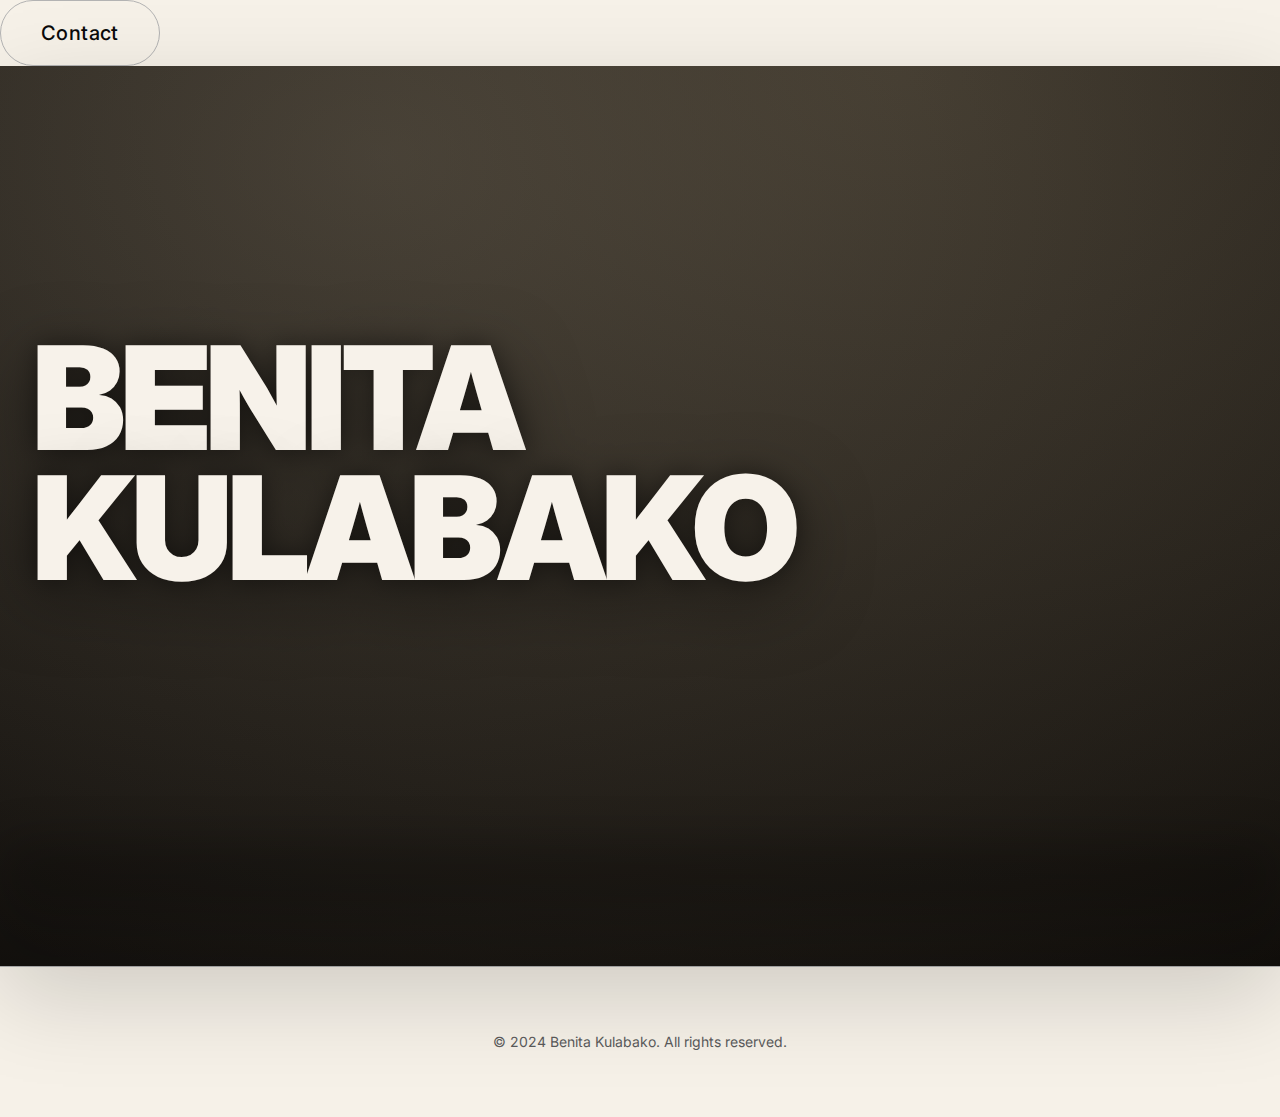
<file: index.html>
<!DOCTYPE html>
<html lang="en">
<head>
    <meta charset="UTF-8">
    <meta name="viewport" content="width=device-width, initial-scale=1.0">
    <title>Benita Kulabako - Creative Portfolio</title>
    <link rel="stylesheet" href="styles.css">
    <link rel="preconnect" href="https://fonts.googleapis.com">
    <link rel="preconnect" href="https://fonts.gstatic.com" crossorigin>
    <link href="https://fonts.googleapis.com/css2?family=Inter:wght@300;400;500;600;700;800;900&display=swap" rel="stylesheet">
</head>
<body>
    <!-- Contact Link -->
    <a href="mailto:contact@example.com" class="contact-link">Contact</a>

    <!-- Hero Section -->
    <section class="hero hero-minimal">
        <div class="container">
            <h1 class="hero-title" data-scroll>BENITA KULABAKO</h1>
            <div class="hero-intro" data-scroll>
                <p class="intro-text">Through content and acting, I transform vision into movement.</p>
                <p class="intro-text">Creativity is my language, turning perspective into powerful visual stories.</p>
            </div>
        </div>
    </section>

    <!-- Portfolio Selection -->
    <section class="portfolio-selection">
        <div class="container">
            <div class="portfolio-grid">
                <a href="acting.html" class="portfolio-card" data-scroll>
                    <div class="portfolio-card-content">
                        <h2 class="portfolio-card-title">Acting Portfolio</h2>
                        <p class="portfolio-card-description">Commercial work & performances</p>
                        <span class="portfolio-card-arrow">→</span>
                    </div>
                </a>
                <a href="content-creation.html" class="portfolio-card" data-scroll>
                    <div class="portfolio-card-content">
                        <h2 class="portfolio-card-title">Content Creation</h2>
                        <p class="portfolio-card-description">Fashion, Beauty & Lifestyle</p>
                        <span class="portfolio-card-arrow">→</span>
                    </div>
                </a>
            </div>
        </div>
    </section>

    <!-- Footer -->
    <footer class="footer">
        <div class="container">
            <p>&copy; 2024 Benita Kulabako. All rights reserved.</p>
        </div>
    </footer>

    <script src="script.js"></script>
</body>
</html>
</file>
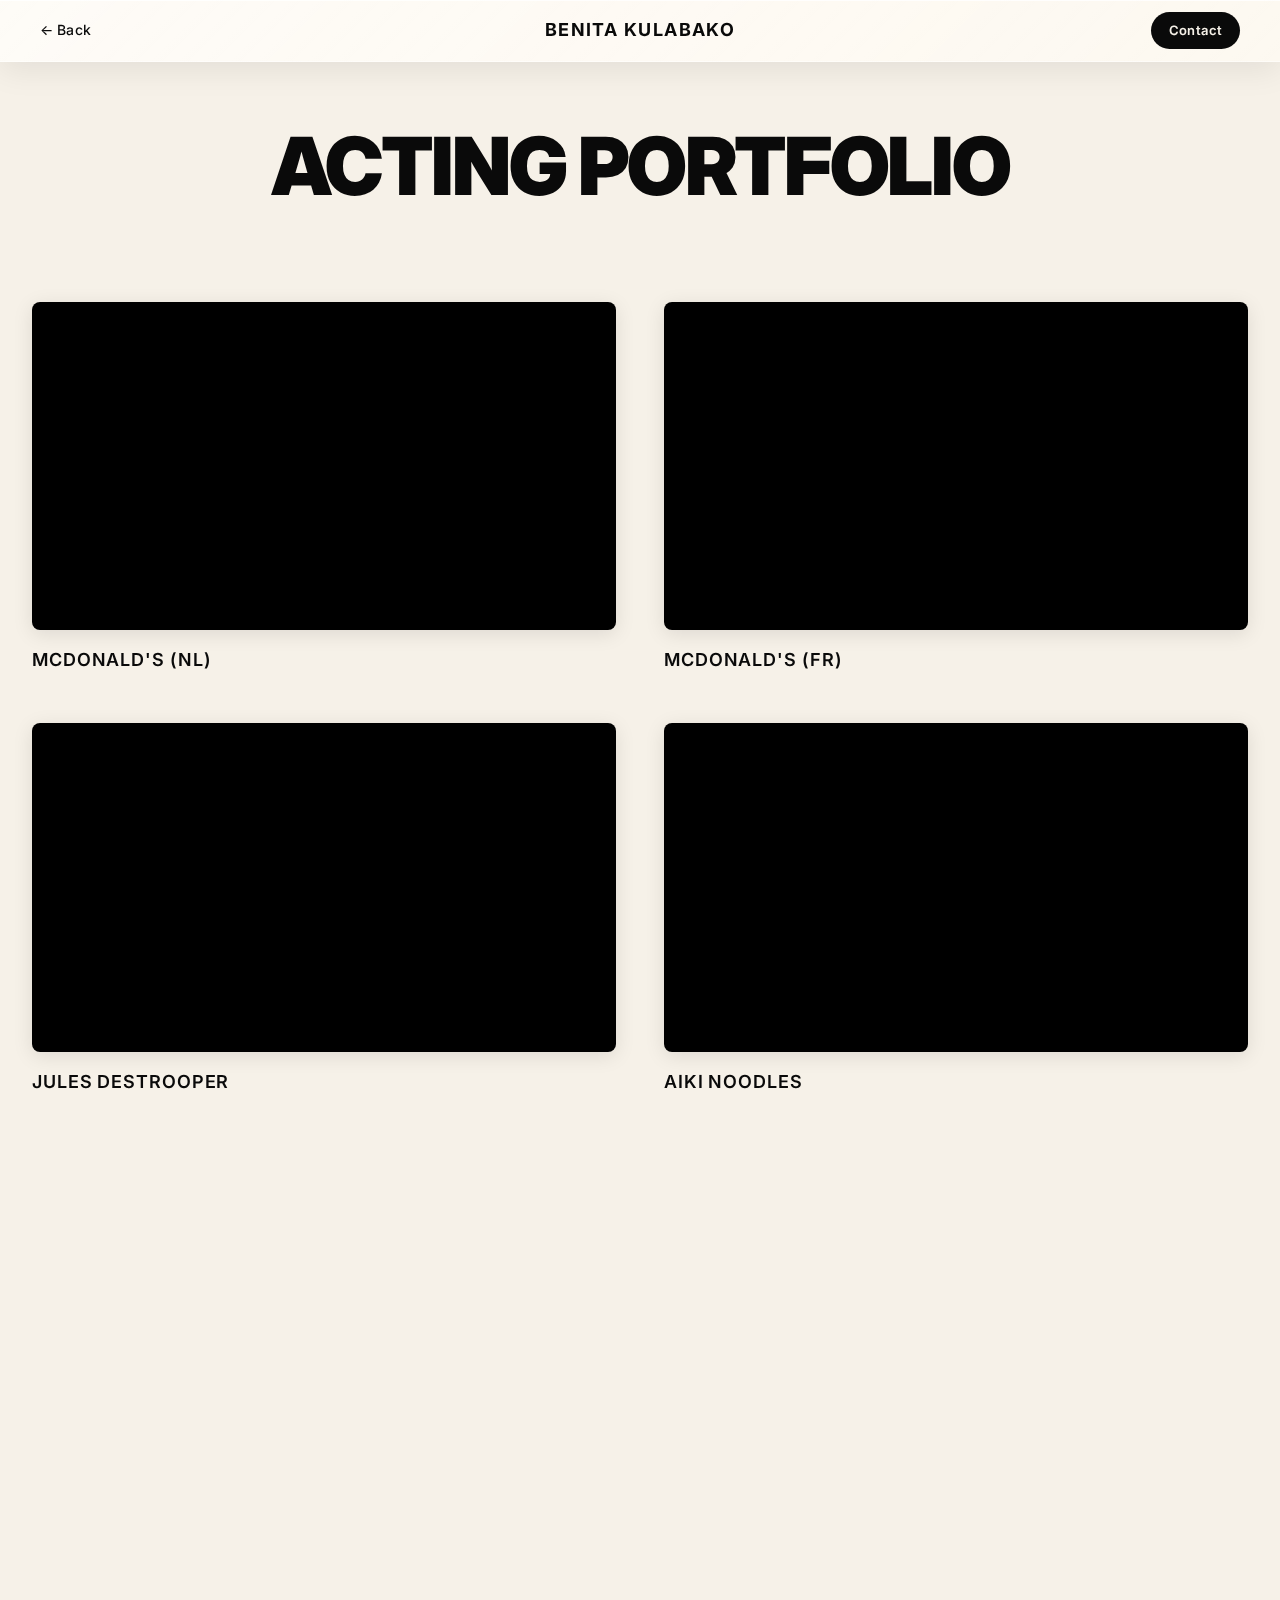
<file: acting.html>
<!DOCTYPE html>
<html lang="en">
<head>
    <meta charset="UTF-8">
    <meta name="viewport" content="width=device-width, initial-scale=1.0">
    <title>Acting Portfolio - Benita Kulabako</title>
    <link rel="stylesheet" href="styles.css">
    <link rel="preconnect" href="https://fonts.googleapis.com">
    <link rel="preconnect" href="https://fonts.gstatic.com" crossorigin>
    <link href="https://fonts.googleapis.com/css2?family=Inter:wght@300;400;500;600;700;800;900&display=swap" rel="stylesheet">
</head>
<body class="acting-page">
    <!-- Glass Header -->
    <header class="glass-header page-glass-header">
        <div class="glass-row">
            <a href="index.html" class="glass-back">← Back</a>
            <span class="glass-title">Benita Kulabako</span>
            <a href="mailto:contact@example.com" class="contact-link glass-action">Contact</a>
        </div>
    </header>

    <!-- Section Title -->
    <div class="section-header">
        <h1 class="section-header-title">Acting Portfolio</h1>
    </div>

    <!-- Acting Work Grid -->
    <section class="acting-work">
        <div class="container">
            <div class="work-grid">
                <!-- McDonald's NL -->
                <div class="work-item" data-scroll>
                    <div class="video-wrapper">
                        <iframe
                            src="https://www.youtube.com/embed/sn30Jq425IE"
                            title="McDonald's (NL)"
                            frameborder="0"
                            allow="accelerometer; autoplay; clipboard-write; encrypted-media; gyroscope; picture-in-picture"
                            allowfullscreen>
                        </iframe>
                    </div>
                    <h3 class="work-title">McDonald's (NL)</h3>
                </div>

                <!-- McDonald's FR -->
                <div class="work-item" data-scroll>
                    <div class="video-wrapper">
                        <iframe
                            src="https://www.youtube.com/embed/-xBhKpGfYdA"
                            title="McDonald's (FR)"
                            frameborder="0"
                            allow="accelerometer; autoplay; clipboard-write; encrypted-media; gyroscope; picture-in-picture"
                            allowfullscreen>
                        </iframe>
                    </div>
                    <h3 class="work-title">McDonald's (FR)</h3>
                </div>

                <!-- Jules DeStrooper -->
                <div class="work-item" data-scroll>
                    <div class="video-wrapper">
                        <iframe
                            src="https://www.youtube.com/embed/j8ijppL5xgk"
                            title="Jules DeStrooper"
                            frameborder="0"
                            allow="accelerometer; autoplay; clipboard-write; encrypted-media; gyroscope; picture-in-picture"
                            allowfullscreen>
                        </iframe>
                    </div>
                    <h3 class="work-title">Jules DeStrooper</h3>
                </div>

                <!-- Aiki Noodles -->
                <div class="work-item" data-scroll>
                    <div class="video-wrapper">
                        <iframe
                            src="https://www.youtube.com/embed/spoccV80sdI"
                            title="Aiki Noodles"
                            frameborder="0"
                            allow="accelerometer; autoplay; clipboard-write; encrypted-media; gyroscope; picture-in-picture"
                            allowfullscreen>
                        </iframe>
                    </div>
                    <h3 class="work-title">Aiki Noodles</h3>
                </div>

                <!-- CM Gezondheidsfonds -->
                <div class="work-item" data-scroll>
                    <div class="video-wrapper">
                        <iframe
                            src="https://www.youtube.com/embed/dPuI-vEoecw"
                            title="CM Gezondheidsfonds"
                            frameborder="0"
                            allow="accelerometer; autoplay; clipboard-write; encrypted-media; gyroscope; picture-in-picture"
                            allowfullscreen>
                        </iframe>
                    </div>
                    <h3 class="work-title">CM Gezondheidsfonds</h3>
                </div>

                <!-- Groenvanbijons -->
                <div class="work-item" data-scroll>
                    <div class="video-wrapper">
                        <iframe
                            src="https://www.youtube.com/embed/dPuI-vEoecw"
                            title="Groenvanbijons"
                            frameborder="0"
                            allow="accelerometer; autoplay; clipboard-write; encrypted-media; gyroscope; picture-in-picture"
                            allowfullscreen>
                        </iframe>
                    </div>
                    <h3 class="work-title">Groenvanbijons</h3>
                </div>

                <!-- Willy Radio -->
                <div class="work-item" data-scroll>
                    <div class="video-wrapper">
                        <iframe
                            src="https://www.youtube.com/embed/1NmNoSX9A0s"
                            title="Willy Radio"
                            frameborder="0"
                            allow="accelerometer; autoplay; clipboard-write; encrypted-media; gyroscope; picture-in-picture"
                            allowfullscreen>
                        </iframe>
                    </div>
                    <h3 class="work-title">Willy Radio</h3>
                </div>

                <!-- UNIBET NL -->
                <div class="work-item" data-scroll>
                    <div class="video-wrapper">
                        <iframe
                            src="https://www.youtube.com/embed/3BxT691rCPA"
                            title="UNIBET (NL)"
                            frameborder="0"
                            allow="accelerometer; autoplay; clipboard-write; encrypted-media; gyroscope; picture-in-picture"
                            allowfullscreen>
                        </iframe>
                    </div>
                    <h3 class="work-title">UNIBET (NL)</h3>
                </div>

                <!-- UNIBET FR -->
                <div class="work-item" data-scroll>
                    <div class="video-wrapper">
                        <iframe
                            src="https://www.youtube.com/embed/IqHqM8aUYUw"
                            title="UNIBET (FR)"
                            frameborder="0"
                            allow="accelerometer; autoplay; clipboard-write; encrypted-media; gyroscope; picture-in-picture"
                            allowfullscreen>
                        </iframe>
                    </div>
                    <h3 class="work-title">UNIBET (FR)</h3>
                </div>

                <!-- Brussel Mobiliteit NL -->
                <div class="work-item" data-scroll>
                    <div class="video-wrapper">
                        <iframe
                            src="https://www.youtube.com/embed/ACkfWATui6M"
                            title="Brussel Mobiliteit (NL)"
                            frameborder="0"
                            allow="accelerometer; autoplay; clipboard-write; encrypted-media; gyroscope; picture-in-picture"
                            allowfullscreen>
                        </iframe>
                    </div>
                    <h3 class="work-title">Brussel Mobiliteit (NL)</h3>
                </div>

                <!-- Bruxelles Mobilité FR -->
                <div class="work-item" data-scroll>
                    <div class="video-wrapper">
                        <iframe
                            src="https://www.youtube.com/embed/DCXrMS-V2HY"
                            title="Bruxelles Mobilité (FR)"
                            frameborder="0"
                            allow="accelerometer; autoplay; clipboard-write; encrypted-media; gyroscope; picture-in-picture"
                            allowfullscreen>
                        </iframe>
                    </div>
                    <h3 class="work-title">Bruxelles Mobilité (FR)</h3>
                </div>

                <!-- Brussels Airlines -->
                <div class="work-item" data-scroll>
                    <div class="video-wrapper">
                        <iframe
                            src="https://www.youtube.com/embed/wcDDxty3zdA"
                            title="Brussels Airlines"
                            frameborder="0"
                            allow="accelerometer; autoplay; clipboard-write; encrypted-media; gyroscope; picture-in-picture"
                            allowfullscreen>
                        </iframe>
                    </div>
                    <h3 class="work-title">Brussels Airlines</h3>
                </div>

                <!-- Jupiler -->
                <div class="work-item" data-scroll>
                    <div class="video-wrapper">
                        <iframe
                            src="https://www.youtube.com/embed/YtB8TL0lZvQ"
                            title="Jupiler"
                            frameborder="0"
                            allow="accelerometer; autoplay; clipboard-write; encrypted-media; gyroscope; picture-in-picture"
                            allowfullscreen>
                        </iframe>
                    </div>
                    <h3 class="work-title">Jupiler</h3>
                </div>
            </div>
        </div>
    </section>

    <script src="script.js"></script>
</body>
</html>
</file>
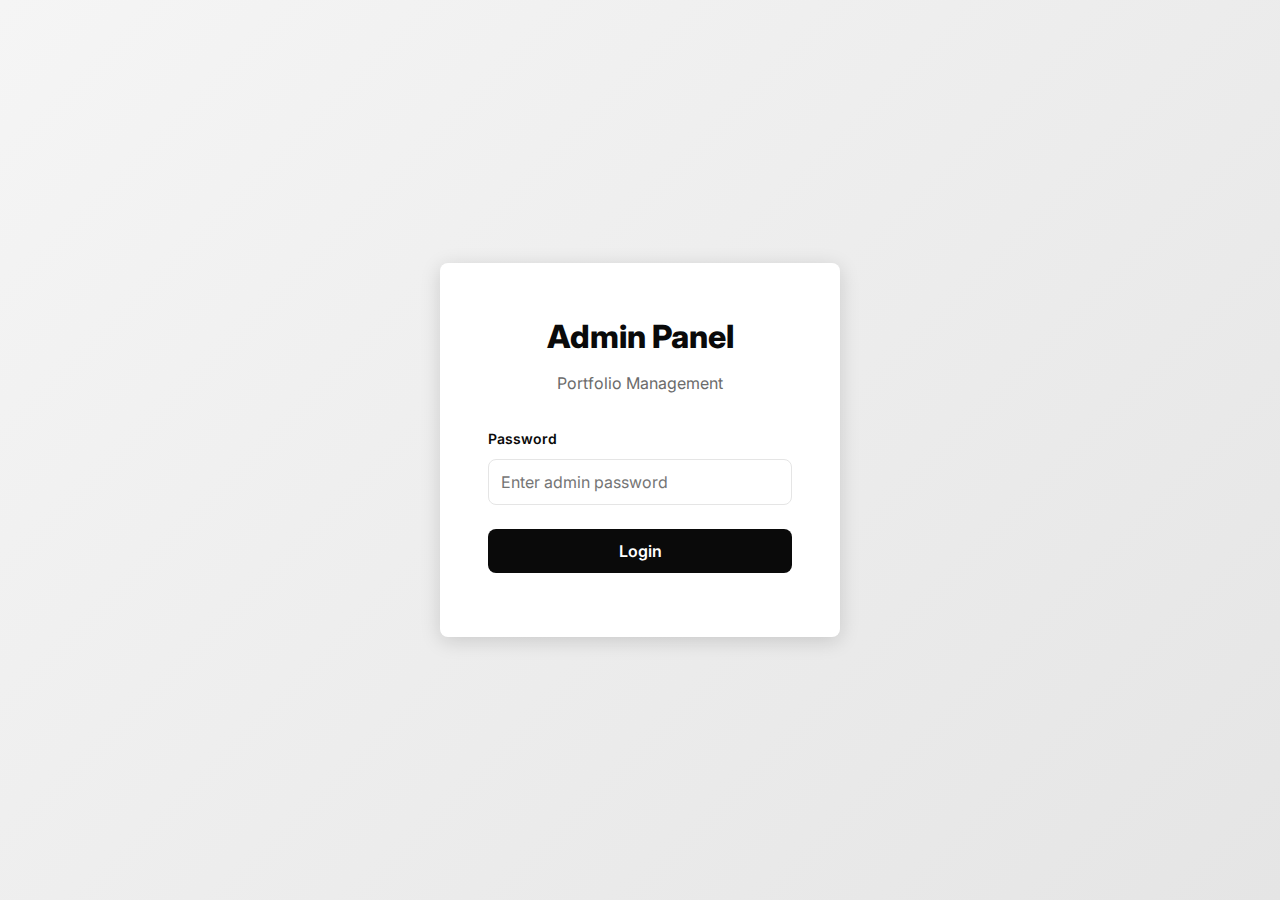
<file: admin.html>
<!DOCTYPE html>
<html lang="en">
<head>
    <meta charset="UTF-8">
    <meta name="viewport" content="width=device-width, initial-scale=1.0">
    <title>Admin Panel - Benita Kulabako</title>
    <link rel="stylesheet" href="admin-styles.css">
    <link rel="preconnect" href="https://fonts.googleapis.com">
    <link rel="preconnect" href="https://fonts.gstatic.com" crossorigin>
    <link href="https://fonts.googleapis.com/css2?family=Inter:wght@300;400;500;600;700;800;900&display=swap" rel="stylesheet">
</head>
<body>
    <!-- Login Screen -->
    <div id="loginScreen" class="login-screen">
        <div class="login-container">
            <h1>Admin Panel</h1>
            <p class="subtitle">Portfolio Management</p>
            <form id="loginForm" class="login-form">
                <div class="form-group">
                    <label for="password">Password</label>
                    <input type="password" id="password" placeholder="Enter admin password" required>
                </div>
                <button type="submit" class="btn-primary">Login</button>
                <p class="error-message" id="loginError"></p>
            </form>
        </div>
    </div>

    <!-- Admin Dashboard -->
    <div id="adminDashboard" class="admin-dashboard hidden">
        <!-- Header -->
        <header class="admin-header">
            <div class="header-content">
                <h1>Portfolio Manager</h1>
                <div class="header-actions">
                    <a href="index.html" target="_blank" class="btn-secondary">View Site</a>
                    <button id="logoutBtn" class="btn-secondary">Logout</button>
                </div>
            </div>
        </header>

        <!-- Navigation Tabs -->
        <nav class="admin-nav">
            <button class="nav-tab active" data-tab="upload">Upload Media</button>
            <button class="nav-tab" data-tab="manage">Manage Content</button>
            <button class="nav-tab" data-tab="settings">Settings</button>
        </nav>

        <!-- Upload Tab -->
        <div id="uploadTab" class="tab-content active">
            <div class="container">
                <h2>Upload New Media</h2>

                <div class="upload-section">
                    <div class="upload-area" id="dropZone">
                        <div class="upload-icon">📁</div>
                        <h3>Drag & Drop Images</h3>
                        <p>or click to browse</p>
                        <input type="file" id="fileInput" multiple accept="image/*" hidden>
                    </div>

                    <div class="upload-options">
                        <div class="form-group">
                            <label for="categorySelect">Assign to Category</label>
                            <select id="categorySelect">
                                <option value="">Select Category</option>
                                <option value="fashion">Fashion</option>
                                <option value="beauty">Beauty</option>
                                <option value="skincare">Skincare</option>
                                <option value="wellness">Wellness & Sport</option>
                                <option value="home">Home Interior</option>
                                <option value="gallery">Photo Gallery</option>
                                <option value="acting">Acting Teaser</option>
                            </select>
                        </div>

                        <div class="form-group">
                            <label for="brandName">Brand Name</label>
                            <input type="text" id="brandName" placeholder="e.g., Nike, Chanel">
                        </div>

                        <button id="uploadBtn" class="btn-primary" disabled>Upload to Cloudflare</button>
                    </div>
                </div>

                <!-- Preview Area -->
                <div id="previewArea" class="preview-area hidden">
                    <h3>Selected Files</h3>
                    <div id="previewGrid" class="preview-grid"></div>
                </div>

                <!-- Upload Progress -->
                <div id="uploadProgress" class="upload-progress hidden">
                    <div class="progress-bar">
                        <div class="progress-fill" id="progressFill"></div>
                    </div>
                    <p id="progressText">Uploading...</p>
                </div>
            </div>
        </div>

        <!-- Manage Tab -->
        <div id="manageTab" class="tab-content">
            <div class="container">
                <h2>Manage Content</h2>

                <div class="filter-bar">
                    <select id="filterCategory" class="filter-select">
                        <option value="fashion">Fashion (3 max)</option>
                        <option value="beauty">Beauty (3 max)</option>
                        <option value="skincare">Skincare (3 max)</option>
                        <option value="wellness">Wellness & Sport (3 max)</option>
                        <option value="home">Home Interior (3 max)</option>
                        <option value="gallery">Photo Gallery</option>
                        <option value="acting">Acting Teaser (1 max)</option>
                    </select>
                    <button id="publishBtn" class="btn-primary">Publish to Site</button>
                </div>

                <div class="category-info">
                    <p id="categoryCount"></p>
                    <p class="help-text">Drag and drop to reorder images. First 3 images will appear on the site.</p>
                </div>

                <div id="mediaGrid" class="media-grid sortable">
                    <!-- Media items will be loaded here -->
                    <div class="empty-state">
                        <p>Select a category to manage its content.</p>
                    </div>
                </div>
            </div>
        </div>

        <!-- Settings Tab -->
        <div id="settingsTab" class="tab-content">
            <div class="container">
                <h2>Cloudflare Settings</h2>

                <div class="settings-section">
                    <h3>Cloudflare R2 Configuration</h3>
                    <p class="help-text">Configure your Cloudflare R2 storage for media uploads</p>

                    <div class="form-group">
                        <label for="accountId">Account ID</label>
                        <input type="text" id="accountId" placeholder="Your Cloudflare Account ID">
                        <small>Find in Cloudflare Dashboard → R2</small>
                    </div>

                    <div class="form-group">
                        <label for="bucketName">R2 Bucket Name</label>
                        <input type="text" id="bucketName" placeholder="portfolio-media">
                        <small>Create a bucket in R2 Dashboard</small>
                    </div>

                    <div class="form-group">
                        <label for="apiToken">API Token</label>
                        <input type="password" id="apiToken" placeholder="Your R2 API Token">
                        <small>Create in Cloudflare Dashboard → API Tokens</small>
                    </div>

                    <div class="form-group">
                        <label for="publicUrl">Public URL (Optional)</label>
                        <input type="text" id="publicUrl" placeholder="https://pub-xxx.r2.dev">
                        <small>Your R2 public bucket URL</small>
                    </div>

                    <button id="saveSettingsBtn" class="btn-primary">Save Settings</button>
                    <button id="testConnectionBtn" class="btn-secondary">Test Connection</button>

                    <div id="settingsMessage" class="settings-message"></div>
                </div>

                <div class="settings-section">
                    <h3>Change Admin Password</h3>
                    <div class="form-group">
                        <label for="newPassword">New Password</label>
                        <input type="password" id="newPassword" placeholder="Enter new password">
                    </div>
                    <button id="changePasswordBtn" class="btn-secondary">Update Password</button>
                </div>

                <div class="settings-section">
                    <h3>Quick Setup Guide</h3>
                    <div class="setup-guide">
                        <h4>1. Create Cloudflare R2 Bucket</h4>
                        <ol>
                            <li>Go to <a href="https://dash.cloudflare.com" target="_blank">Cloudflare Dashboard</a></li>
                            <li>Navigate to R2 Object Storage</li>
                            <li>Click "Create Bucket"</li>
                            <li>Name it (e.g., "portfolio-media")</li>
                        </ol>

                        <h4>2. Generate API Token</h4>
                        <ol>
                            <li>Go to My Profile → API Tokens</li>
                            <li>Create Token → Use "Edit Cloudflare Workers" template</li>
                            <li>Add R2 permissions: Read and Write</li>
                            <li>Copy the token</li>
                        </ol>

                        <h4>3. Enable Public Access (Optional)</h4>
                        <ol>
                            <li>In your R2 bucket settings</li>
                            <li>Enable "Public Access"</li>
                            <li>Copy the public URL</li>
                        </ol>
                    </div>
                </div>
            </div>
        </div>
    </div>

    <script src="admin-script.js"></script>
</body>
</html>
</file>
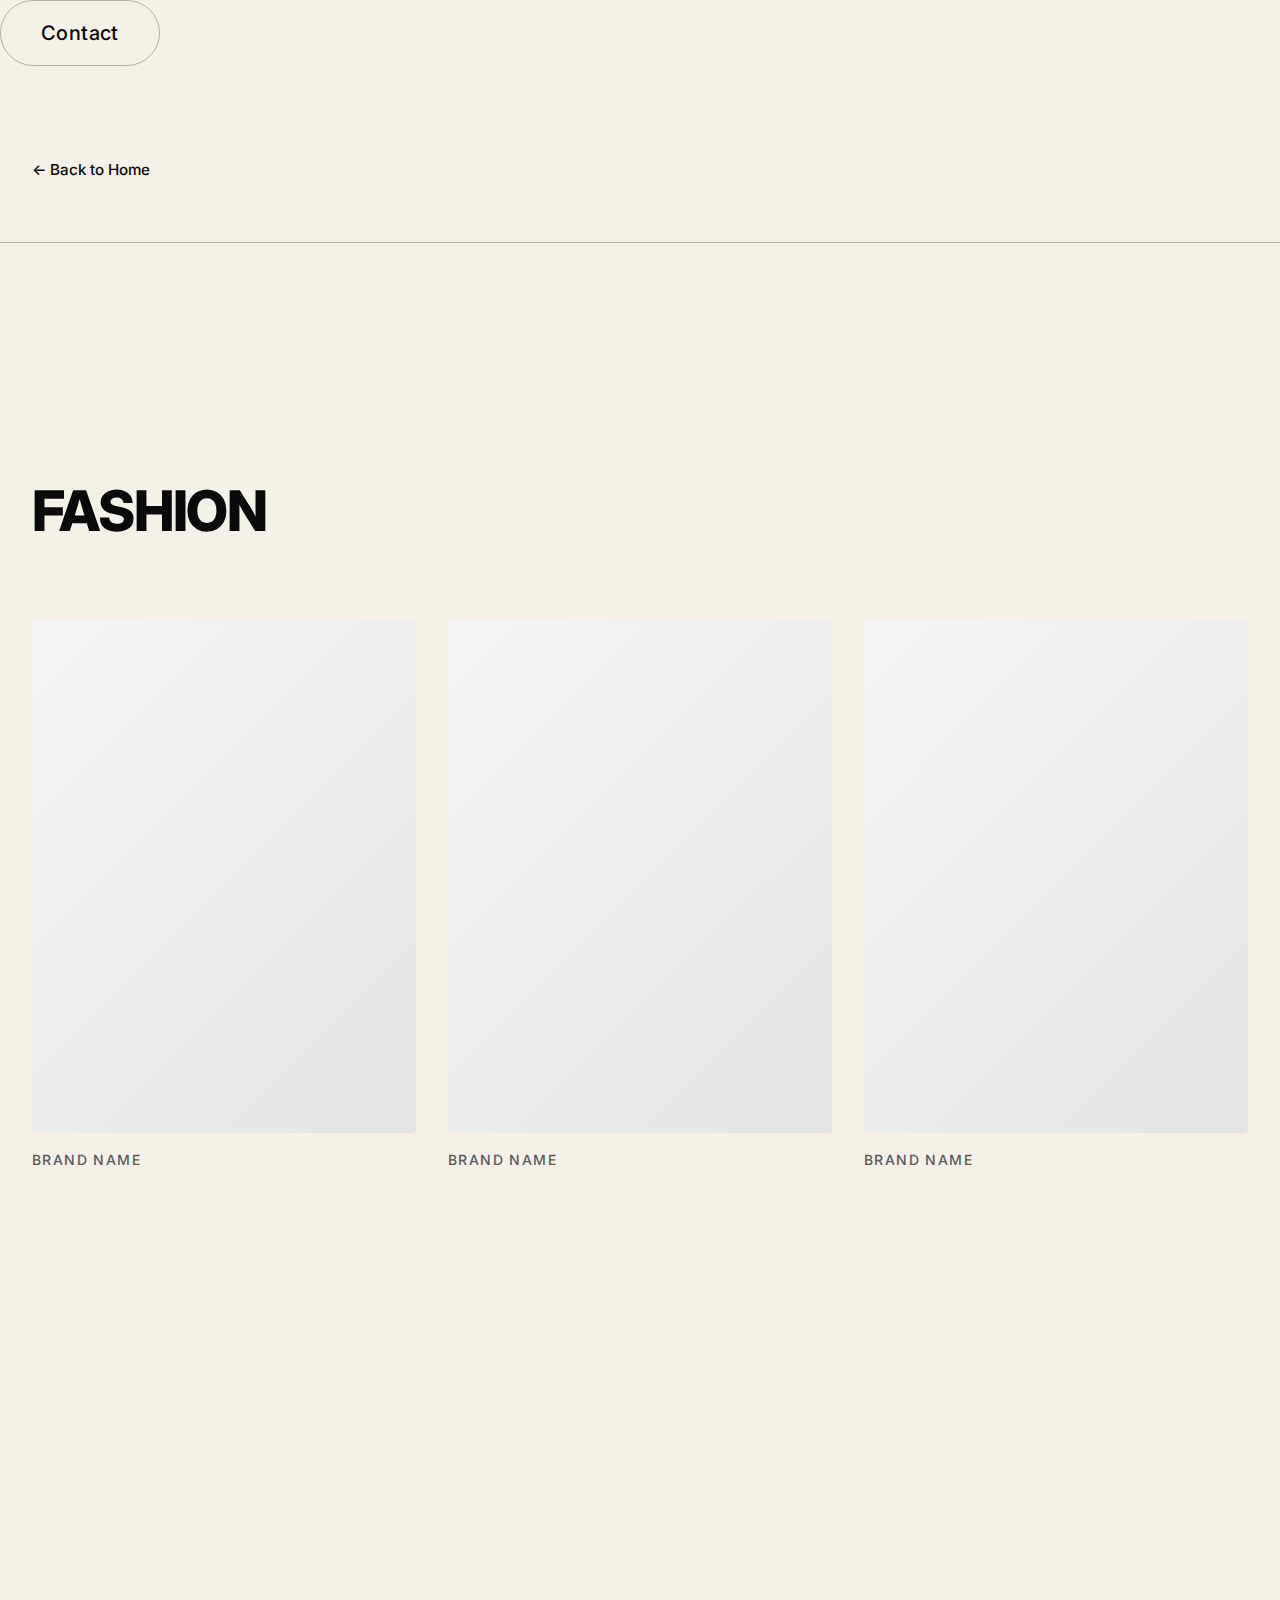
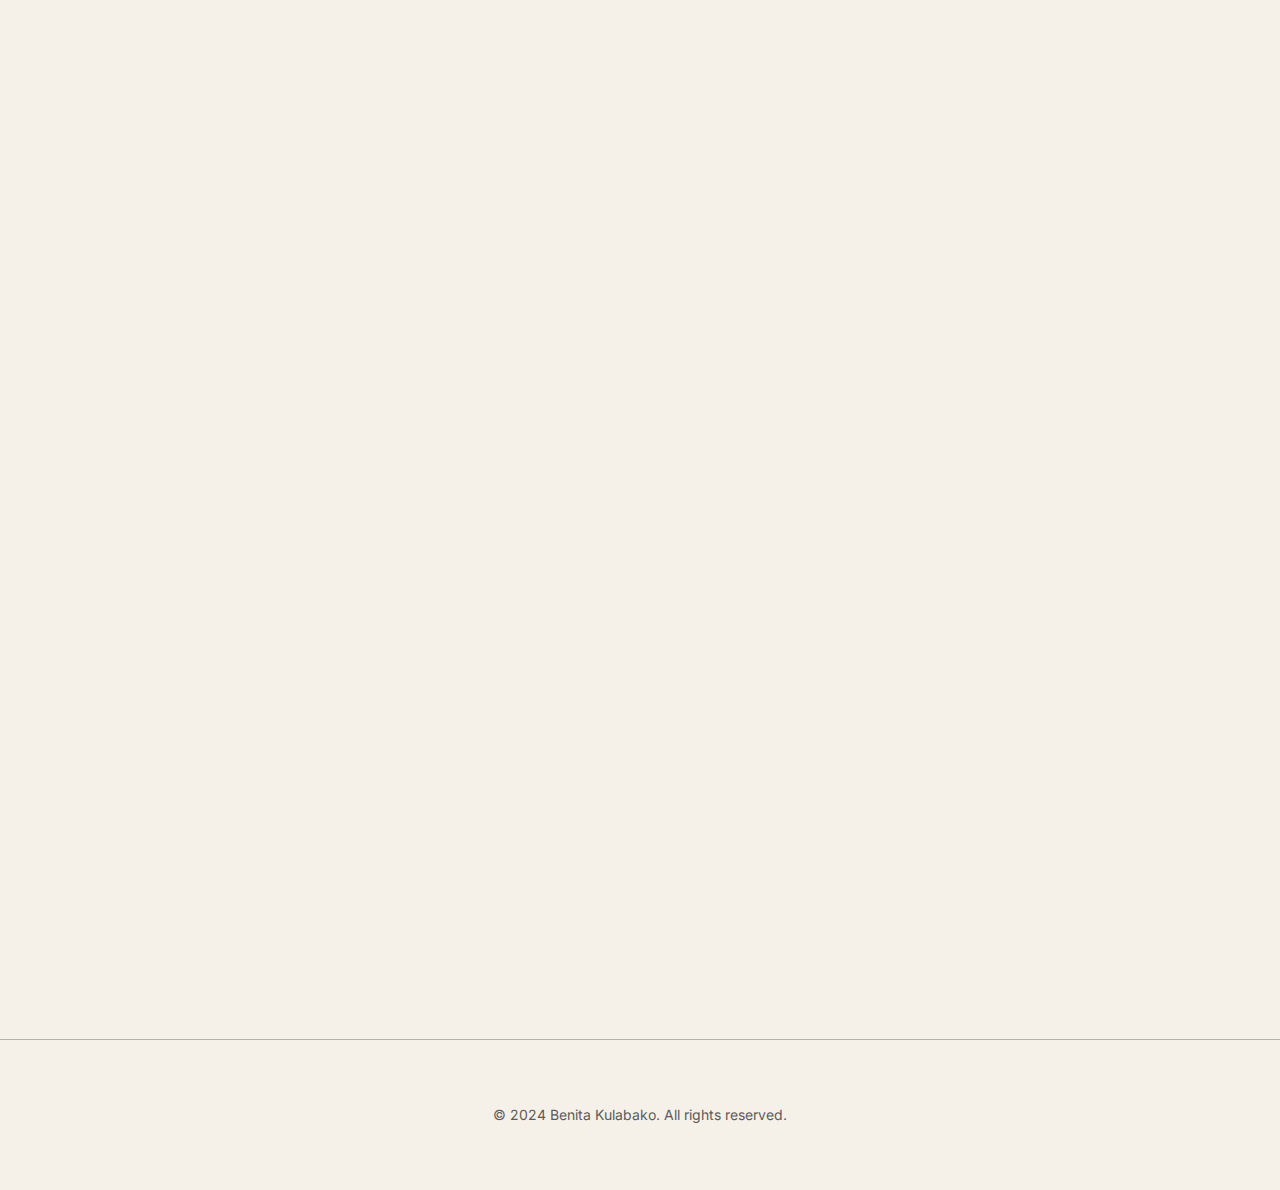
<file: content-creation.html>
<!DOCTYPE html>
<html lang="en">
<head>
    <meta charset="UTF-8">
    <meta name="viewport" content="width=device-width, initial-scale=1.0">
    <title>Content Creation - Benita Kulabako</title>
    <link rel="stylesheet" href="styles.css">
    <link rel="preconnect" href="https://fonts.googleapis.com">
    <link rel="preconnect" href="https://fonts.gstatic.com" crossorigin>
    <link href="https://fonts.googleapis.com/css2?family=Inter:wght@300;400;500;600;700;800;900&display=swap" rel="stylesheet">
</head>
<body>
    <!-- Contact Link -->
    <a href="mailto:contact@example.com" class="contact-link">Contact</a>

    <!-- Header with back navigation -->
    <header class="page-header">
        <div class="container">
            <a href="index.html" class="back-link">← Back to Home</a>
            <h1 class="page-title">Content Creation Portfolio</h1>
        </div>
    </header>

    <!-- Content Categories -->
    <section class="categories">
        <div class="container">
            <!-- Fashion -->
            <div class="category" data-scroll data-category="fashion">
                <h2 class="category-title">Fashion</h2>
                <div class="category-grid">
                    <div class="grid-item">
                        <div class="item-image"></div>
                        <p class="item-brand">Brand Name</p>
                    </div>
                    <div class="grid-item">
                        <div class="item-image"></div>
                        <p class="item-brand">Brand Name</p>
                    </div>
                    <div class="grid-item">
                        <div class="item-image"></div>
                        <p class="item-brand">Brand Name</p>
                    </div>
                </div>
            </div>

            <!-- Beauty -->
            <div class="category" data-scroll data-category="beauty">
                <h2 class="category-title">Beauty</h2>
                <div class="category-grid">
                    <div class="grid-item">
                        <div class="item-image"></div>
                        <p class="item-brand">Brand Name</p>
                    </div>
                    <div class="grid-item">
                        <div class="item-image"></div>
                        <p class="item-brand">Brand Name</p>
                    </div>
                    <div class="grid-item">
                        <div class="item-image"></div>
                        <p class="item-brand">Brand Name</p>
                    </div>
                </div>
            </div>

            <!-- Skincare -->
            <div class="category" data-scroll data-category="skincare">
                <h2 class="category-title">Skincare</h2>
                <div class="category-grid">
                    <div class="grid-item">
                        <div class="item-image"></div>
                        <p class="item-brand">Brand Name</p>
                    </div>
                    <div class="grid-item">
                        <div class="item-image"></div>
                        <p class="item-brand">Brand Name</p>
                    </div>
                    <div class="grid-item">
                        <div class="item-image"></div>
                        <p class="item-brand">Brand Name</p>
                    </div>
                </div>
            </div>

            <!-- Wellness/Sport -->
            <div class="category" data-scroll data-category="wellness">
                <h2 class="category-title">Wellness & Sport</h2>
                <div class="category-grid">
                    <div class="grid-item">
                        <div class="item-image"></div>
                        <p class="item-brand">Brand Name</p>
                    </div>
                    <div class="grid-item">
                        <div class="item-image"></div>
                        <p class="item-brand">Brand Name</p>
                    </div>
                    <div class="grid-item">
                        <div class="item-image"></div>
                        <p class="item-brand">Brand Name</p>
                    </div>
                </div>
            </div>

            <!-- Home Interior -->
            <div class="category" data-scroll data-category="home">
                <h2 class="category-title">Home Interior</h2>
                <div class="category-grid">
                    <div class="grid-item">
                        <div class="item-image"></div>
                        <p class="item-brand">Brand Name</p>
                    </div>
                    <div class="grid-item">
                        <div class="item-image"></div>
                        <p class="item-brand">Brand Name</p>
                    </div>
                    <div class="grid-item">
                        <div class="item-image"></div>
                        <p class="item-brand">Brand Name</p>
                    </div>
                </div>
            </div>
        </div>
    </section>

    <!-- Photo Gallery -->
    <section class="gallery" data-scroll>
        <div class="container">
            <h2 class="section-title">Gallery</h2>
            <div class="gallery-grid">
                <div class="gallery-item">
                    <div class="gallery-image"></div>
                    <p class="gallery-brand">Brand Name</p>
                </div>
                <div class="gallery-item">
                    <div class="gallery-image"></div>
                    <p class="gallery-brand">Brand Name</p>
                </div>
                <div class="gallery-item">
                    <div class="gallery-image"></div>
                    <p class="gallery-brand">Brand Name</p>
                </div>
                <div class="gallery-item">
                    <div class="gallery-image"></div>
                    <p class="gallery-brand">Brand Name</p>
                </div>
                <div class="gallery-item">
                    <div class="gallery-image"></div>
                    <p class="gallery-brand">Brand Name</p>
                </div>
                <div class="gallery-item">
                    <div class="gallery-image"></div>
                    <p class="gallery-brand">Brand Name</p>
                </div>
                <div class="gallery-item">
                    <div class="gallery-image"></div>
                    <p class="gallery-brand">Brand Name</p>
                </div>
                <div class="gallery-item">
                    <div class="gallery-image"></div>
                    <p class="gallery-brand">Brand Name</p>
                </div>
            </div>
        </div>
    </section>

    <!-- Footer -->
    <footer class="footer">
        <div class="container">
            <p>&copy; 2024 Benita Kulabako. All rights reserved.</p>
        </div>
    </footer>

    <script src="portfolio-loader.js"></script>
    <script src="script.js"></script>
</body>
</html>
</file>
<file: admin-styles.css>
/* ================================
   ADMIN PANEL STYLES
   ================================ */

* {
    margin: 0;
    padding: 0;
    box-sizing: border-box;
}

:root {
    --color-primary: #0a0a0a;
    --color-secondary: #6b6b6b;
    --color-bg: #ffffff;
    --color-bg-light: #fafafa;
    --color-border: #e5e5e5;
    --color-success: #10b981;
    --color-error: #ef4444;
    --color-warning: #f59e0b;
    --radius: 8px;
    --shadow: 0 2px 8px rgba(0, 0, 0, 0.1);
    --shadow-lg: 0 4px 20px rgba(0, 0, 0, 0.15);
}

body {
    font-family: 'Inter', -apple-system, BlinkMacSystemFont, 'Segoe UI', sans-serif;
    background: var(--color-bg-light);
    color: var(--color-primary);
    line-height: 1.6;
    -webkit-font-smoothing: antialiased;
}

.hidden {
    display: none !important;
}

.container {
    max-width: 1400px;
    margin: 0 auto;
    padding: 2rem;
}

/* ================================
   LOGIN SCREEN
   ================================ */

.login-screen {
    min-height: 100vh;
    display: flex;
    align-items: center;
    justify-content: center;
    background: linear-gradient(135deg, #f5f5f5 0%, #e5e5e5 100%);
}

.login-container {
    background: white;
    padding: 3rem;
    border-radius: var(--radius);
    box-shadow: var(--shadow-lg);
    width: 100%;
    max-width: 400px;
    text-align: center;
}

.login-container h1 {
    font-size: 2rem;
    font-weight: 800;
    margin-bottom: 0.5rem;
}

.subtitle {
    color: var(--color-secondary);
    margin-bottom: 2rem;
}

.login-form {
    text-align: left;
}

.form-group {
    margin-bottom: 1.5rem;
}

.form-group label {
    display: block;
    font-weight: 600;
    margin-bottom: 0.5rem;
    font-size: 0.875rem;
}

.form-group input,
.form-group select {
    width: 100%;
    padding: 0.75rem;
    border: 1px solid var(--color-border);
    border-radius: var(--radius);
    font-size: 1rem;
    font-family: inherit;
    transition: border-color 0.3s;
}

.form-group input:focus,
.form-group select:focus {
    outline: none;
    border-color: var(--color-primary);
}

.form-group small {
    display: block;
    margin-top: 0.25rem;
    color: var(--color-secondary);
    font-size: 0.75rem;
}

.error-message {
    color: var(--color-error);
    font-size: 0.875rem;
    margin-top: 1rem;
    text-align: center;
}

/* ================================
   BUTTONS
   ================================ */

.btn-primary,
.btn-secondary {
    padding: 0.75rem 1.5rem;
    border: none;
    border-radius: var(--radius);
    font-size: 1rem;
    font-weight: 600;
    cursor: pointer;
    transition: all 0.3s;
    font-family: inherit;
}

.btn-primary {
    background: var(--color-primary);
    color: white;
    width: 100%;
}

.btn-primary:hover:not(:disabled) {
    background: #2a2a2a;
    transform: translateY(-2px);
    box-shadow: var(--shadow);
}

.btn-primary:disabled {
    opacity: 0.5;
    cursor: not-allowed;
}

.btn-secondary {
    background: white;
    color: var(--color-primary);
    border: 1px solid var(--color-border);
}

.btn-secondary:hover {
    background: var(--color-bg-light);
}

/* ================================
   ADMIN DASHBOARD
   ================================ */

.admin-dashboard {
    min-height: 100vh;
}

.admin-header {
    background: white;
    border-bottom: 1px solid var(--color-border);
    padding: 1.5rem 2rem;
    position: sticky;
    top: 0;
    z-index: 100;
    box-shadow: var(--shadow);
}

.header-content {
    max-width: 1400px;
    margin: 0 auto;
    display: flex;
    justify-content: space-between;
    align-items: center;
}

.header-content h1 {
    font-size: 1.5rem;
    font-weight: 800;
}

.header-actions {
    display: flex;
    gap: 1rem;
}

/* ================================
   NAVIGATION TABS
   ================================ */

.admin-nav {
    background: white;
    border-bottom: 1px solid var(--color-border);
    padding: 0 2rem;
    display: flex;
    gap: 2rem;
    max-width: 1400px;
    margin: 0 auto;
}

.nav-tab {
    padding: 1rem 0;
    background: none;
    border: none;
    border-bottom: 2px solid transparent;
    font-size: 1rem;
    font-weight: 600;
    color: var(--color-secondary);
    cursor: pointer;
    transition: all 0.3s;
}

.nav-tab:hover {
    color: var(--color-primary);
}

.nav-tab.active {
    color: var(--color-primary);
    border-bottom-color: var(--color-primary);
}

/* ================================
   TAB CONTENT
   ================================ */

.tab-content {
    display: none;
    padding: 2rem 0;
}

.tab-content.active {
    display: block;
}

.tab-content h2 {
    font-size: 2rem;
    font-weight: 800;
    margin-bottom: 2rem;
}

.tab-content h3 {
    font-size: 1.25rem;
    font-weight: 700;
    margin-bottom: 1rem;
}

/* ================================
   UPLOAD SECTION
   ================================ */

.upload-section {
    display: grid;
    grid-template-columns: 2fr 1fr;
    gap: 2rem;
    margin-bottom: 2rem;
}

.upload-area {
    background: white;
    border: 2px dashed var(--color-border);
    border-radius: var(--radius);
    padding: 3rem;
    text-align: center;
    cursor: pointer;
    transition: all 0.3s;
}

.upload-area:hover {
    border-color: var(--color-primary);
    background: var(--color-bg-light);
}

.upload-area.dragover {
    border-color: var(--color-primary);
    background: var(--color-bg-light);
    transform: scale(1.02);
}

.upload-icon {
    font-size: 4rem;
    margin-bottom: 1rem;
}

.upload-area h3 {
    font-size: 1.25rem;
    margin-bottom: 0.5rem;
}

.upload-area p {
    color: var(--color-secondary);
}

.upload-options {
    background: white;
    padding: 2rem;
    border-radius: var(--radius);
    box-shadow: var(--shadow);
}

/* ================================
   PREVIEW AREA
   ================================ */

.preview-area {
    background: white;
    padding: 2rem;
    border-radius: var(--radius);
    box-shadow: var(--shadow);
    margin-bottom: 2rem;
}

.preview-grid {
    display: grid;
    grid-template-columns: repeat(auto-fill, minmax(150px, 1fr));
    gap: 1rem;
    margin-top: 1rem;
}

.preview-item {
    position: relative;
    aspect-ratio: 1;
    border-radius: var(--radius);
    overflow: hidden;
    border: 1px solid var(--color-border);
}

.preview-item img {
    width: 100%;
    height: 100%;
    object-fit: cover;
}

.preview-remove {
    position: absolute;
    top: 0.5rem;
    right: 0.5rem;
    background: rgba(0, 0, 0, 0.7);
    color: white;
    border: none;
    width: 30px;
    height: 30px;
    border-radius: 50%;
    cursor: pointer;
    font-size: 1rem;
    line-height: 1;
    transition: background 0.3s;
}

.preview-remove:hover {
    background: var(--color-error);
}

/* ================================
   UPLOAD PROGRESS
   ================================ */

.upload-progress {
    background: white;
    padding: 2rem;
    border-radius: var(--radius);
    box-shadow: var(--shadow);
    margin-top: 2rem;
}

.progress-bar {
    width: 100%;
    height: 8px;
    background: var(--color-bg-light);
    border-radius: 4px;
    overflow: hidden;
    margin-bottom: 1rem;
}

.progress-fill {
    height: 100%;
    background: var(--color-primary);
    transition: width 0.3s;
    width: 0%;
}

#progressText {
    text-align: center;
    color: var(--color-secondary);
}

/* ================================
   MEDIA GRID
   ================================ */

.filter-bar {
    margin-bottom: 1rem;
    display: flex;
    gap: 1rem;
    align-items: center;
}

.filter-select {
    padding: 0.75rem;
    border: 1px solid var(--color-border);
    border-radius: var(--radius);
    font-size: 1rem;
    background: white;
    flex: 1;
}

.category-info {
    margin-bottom: 2rem;
    background: var(--color-bg-light);
    padding: 1rem;
    border-radius: var(--radius);
}

.category-info p {
    margin: 0;
}

.category-info #categoryCount {
    font-weight: 600;
    margin-bottom: 0.5rem;
}

.media-grid {
    display: grid;
    grid-template-columns: repeat(auto-fill, minmax(250px, 1fr));
    gap: 1.5rem;
}

.media-item {
    background: white;
    border-radius: var(--radius);
    overflow: hidden;
    box-shadow: var(--shadow);
    transition: transform 0.3s;
    position: relative;
}

.media-item:hover {
    transform: translateY(-4px);
    box-shadow: var(--shadow-lg);
}

.media-item.dragging {
    opacity: 0.5;
    cursor: grabbing;
}

.media-item.drag-over {
    border: 2px dashed var(--color-primary);
    transform: scale(1.05);
}

.media-item {
    cursor: grab;
    user-select: none;
}

.media-item:active {
    cursor: grabbing;
}

.media-item .drag-handle {
    position: absolute;
    top: 0.5rem;
    left: 0.5rem;
    background: rgba(0, 0, 0, 0.7);
    color: white;
    padding: 0.5rem;
    border-radius: 4px;
    font-size: 1.25rem;
    cursor: grab;
    z-index: 10;
}

.media-item .position-badge {
    position: absolute;
    top: 0.5rem;
    right: 0.5rem;
    background: var(--color-primary);
    color: white;
    width: 30px;
    height: 30px;
    border-radius: 50%;
    display: flex;
    align-items: center;
    justify-content: center;
    font-weight: 700;
    font-size: 0.875rem;
    z-index: 10;
}

.media-item.featured .position-badge {
    background: var(--color-success);
}

.media-item.not-displayed {
    opacity: 0.6;
}

.media-item.not-displayed .position-badge {
    background: var(--color-secondary);
}

.media-image {
    width: 100%;
    aspect-ratio: 1;
    object-fit: cover;
}

.media-info {
    padding: 1rem;
}

.media-category {
    display: inline-block;
    padding: 0.25rem 0.75rem;
    background: var(--color-bg-light);
    border-radius: 4px;
    font-size: 0.75rem;
    font-weight: 600;
    text-transform: uppercase;
    margin-bottom: 0.5rem;
}

.media-brand {
    font-weight: 600;
    margin-bottom: 0.5rem;
}

.media-actions {
    display: flex;
    gap: 0.5rem;
    margin-top: 1rem;
}

.btn-small {
    padding: 0.5rem 1rem;
    font-size: 0.875rem;
    border-radius: 4px;
    border: none;
    cursor: pointer;
    transition: all 0.3s;
}

.btn-edit {
    background: var(--color-bg-light);
    color: var(--color-primary);
}

.btn-delete {
    background: var(--color-error);
    color: white;
}

.btn-delete:hover {
    background: #dc2626;
}

.empty-state {
    text-align: center;
    padding: 4rem 2rem;
    color: var(--color-secondary);
}

/* ================================
   SETTINGS
   ================================ */

.settings-section {
    background: white;
    padding: 2rem;
    border-radius: var(--radius);
    box-shadow: var(--shadow);
    margin-bottom: 2rem;
}

.help-text {
    color: var(--color-secondary);
    margin-bottom: 1.5rem;
}

.settings-message {
    margin-top: 1rem;
    padding: 1rem;
    border-radius: var(--radius);
    display: none;
}

.settings-message.success {
    display: block;
    background: #d1fae5;
    color: var(--color-success);
}

.settings-message.error {
    display: block;
    background: #fee2e2;
    color: var(--color-error);
}

.setup-guide {
    margin-top: 2rem;
}

.setup-guide h4 {
    font-size: 1rem;
    font-weight: 700;
    margin-top: 1.5rem;
    margin-bottom: 0.5rem;
}

.setup-guide ol {
    margin-left: 1.5rem;
    color: var(--color-secondary);
}

.setup-guide li {
    margin-bottom: 0.5rem;
}

.setup-guide a {
    color: var(--color-primary);
    text-decoration: underline;
}

/* ================================
   RESPONSIVE
   ================================ */

@media (max-width: 768px) {
    .container {
        padding: 1rem;
    }

    .upload-section {
        grid-template-columns: 1fr;
    }

    .admin-nav {
        flex-wrap: wrap;
        gap: 0;
    }

    .nav-tab {
        flex: 1;
        text-align: center;
        font-size: 0.875rem;
    }

    .header-content {
        flex-direction: column;
        gap: 1rem;
    }

    .media-grid {
        grid-template-columns: repeat(auto-fill, minmax(150px, 1fr));
    }
}
</file>
<file: styles.css>
/* ================================
   RESET & BASE STYLES
   ================================ */

* {
    margin: 0;
    padding: 0;
    box-sizing: border-box;
}

:root {
    --font-base: 'Inter', -apple-system, BlinkMacSystemFont, 'Segoe UI', sans-serif;
    --font-display: 'Inter', -apple-system, BlinkMacSystemFont, 'Segoe UI', sans-serif;
    --color-bg: #f6f1e8;
    --color-text: #0a0a0a;
    --color-text-light: #5b5b5b;
    --color-accent: #0a0a0a;
    --color-border: #b3b3b3;
    --hero-text: #f7f2ea;
    --hero-muted: rgba(247, 242, 234, 0.82);
    --hero-overlay: linear-gradient(120deg, rgba(12, 10, 9, 0.58) 0%, rgba(20, 16, 14, 0.58) 38%, rgba(12, 10, 9, 0.48) 100%);
    --hero-glow: radial-gradient(70% 70% at 20% 15%, rgba(238, 210, 168, 0.12), rgba(255, 255, 255, 0) 50%),
        radial-gradient(80% 80% at 80% 10%, rgba(255, 255, 255, 0.08), rgba(255, 255, 255, 0) 55%);
    --hero-noise: url("data:image/svg+xml,%3Csvg xmlns='http://www.w3.org/2000/svg' width='160' height='160'%3E%3Cfilter id='n'%3E%3CfeTurbulence type='fractalNoise' baseFrequency='0.8' numOctaves='3' stitchTiles='stitch'/%3E%3C/filter%3E%3Crect width='100%25' height='100%25' filter='url(%23n)' opacity='0.22'/%3E%3C/svg%3E");
    --spacing-xs: 1rem;
    --spacing-sm: 2rem;
    --spacing-md: 4rem;
    --spacing-lg: 6rem;
    --spacing-xl: 8rem;
    --transition: all 0.6s cubic-bezier(0.16, 1, 0.3, 1);
}

html {
    scroll-behavior: smooth;
    font-size: 16px;
    overscroll-behavior-y: none;
}

@media (min-width: 769px) {
    html {
        scroll-snap-type: y mandatory;
    }
}

body {
    font-family: var(--font-base);
    background: var(--color-bg);
    color: var(--color-text);
    line-height: 1.6;
    overflow-x: hidden;
    -webkit-font-smoothing: antialiased;
    -moz-osx-font-smoothing: grayscale;
    overscroll-behavior-y: none;
}


.container {
    max-width: 1400px;
    margin: 0 auto;
    padding: 0 2rem;
}

@media (max-width: 768px) {
    .container {
        padding: 0 1.5rem;
    }
}

/* ================================
   HERO SECTION
   ================================ */

.hero {
    min-height: 100vh;
    display: flex;
    align-items: center;
    justify-content: center;
    position: relative;
    padding: var(--spacing-md) 0;
    overflow: hidden;
    transform-origin: center top;
    scroll-snap-align: start;
    scroll-snap-stop: always;
    z-index: 2;
    background: radial-gradient(120% 120% at 30% 10%, rgba(243, 227, 200, 0.18), rgba(246, 241, 232, 0)),
        radial-gradient(120% 120% at 70% 0%, rgba(218, 193, 147, 0.18), rgba(246, 241, 232, 0)),
        #0a0806;
    width: 100%;
    box-shadow: 0 30px 90px rgba(0, 0, 0, 0.16);
    isolation: isolate;
    color: var(--hero-text);
}

.hero::before {
    content: '';
    position: absolute;
    left: 0;
    right: 0;
    bottom: -40px;
    height: 160px;
    background: linear-gradient(180deg, rgba(0, 0, 0, 0.35) 0%, rgba(0, 0, 0, 0.12) 45%, rgba(0, 0, 0, 0) 100%);
    filter: blur(26px);
    opacity: 0.9;
    z-index: 3;
    pointer-events: none;
}

.hero-media {
    position: absolute;
    inset: 0;
    z-index: 0;
    overflow: hidden;
    pointer-events: none;
}

.hero-bg-video {
    position: absolute;
    inset: 0;
    width: 100%;
    height: 100%;
    object-fit: cover;
    filter: saturate(115%) contrast(105%) brightness(1.06);
}

.hero-overlay {
    position: absolute;
    inset: 0;
    background:
        var(--hero-overlay),
        var(--hero-glow);
    background-size: cover, cover;
    mix-blend-mode: normal;
    opacity: 0.82;
    pointer-events: none;
}

.hero.soften .hero-media {
    filter: blur(2px) saturate(0.8) contrast(0.95) brightness(0.95);
}

.hero.soften .hero-overlay {
    opacity: 0.94;
    backdrop-filter: blur(6px);
    -webkit-backdrop-filter: blur(6px);
}

.parallax-spacer {
    height: 100vh;
    height: 100svh;
    scroll-snap-align: start;
    scroll-snap-stop: always;
    pointer-events: none;
}

.hero-title {
    font-size: clamp(3rem, 12vw, 9rem);
    font-family: var(--font-display);
    font-weight: 900;
    letter-spacing: -0.04em;
    line-height: 0.9;
    margin-bottom: var(--spacing-md);
    text-transform: uppercase;
    opacity: 0;
    animation: fadeIn 2.5s cubic-bezier(0.16, 1, 0.3, 1) 0.2s forwards;
    will-change: opacity;
    color: var(--hero-text);
    text-shadow:
        0 18px 70px rgba(0, 0, 0, 0.5),
        0 0 24px rgba(0, 0, 0, 0.4);
}

.hero::after {
    content: '';
    position: absolute;
    left: 0;
    right: 0;
    bottom: -280px;
    height: 240px;
    background: radial-gradient(80% 80% at 50% 0%, rgba(0, 0, 0, 0.24), transparent 70%);
    z-index: 1;
    pointer-events: none;
    filter: blur(10px);
    opacity: 0.75;
}

.hero .container {
    position: relative;
    z-index: 2;
    display: grid;
    grid-template-areas:
        "title"
        "intro"
        "contact";
    gap: var(--spacing-xs);
}

.hero-title {
    grid-area: title;
}

.hero-intro {
    grid-area: intro;
    max-width: 800px;
    margin-bottom: var(--spacing-lg);
}

.hero .contact-wrapper {
    grid-area: contact;
    margin-top: var(--spacing-md);
}

.word-reveal {
    display: inline-block;
    opacity: 0;
    white-space: pre-wrap;
    animation: fadeWord 2s ease-out forwards;
    will-change: opacity;
}

@keyframes fadeWord {
    0% {
        opacity: 0;
    }

    to {
        opacity: 1;
    }
}

@keyframes fadeIn {
    0% {
        opacity: 0;
    }

    to {
        opacity: 1;
    }
}

.intro-text {
    font-size: clamp(1.125rem, 2vw, 1.5rem);
    font-weight: 300;
    color: var(--hero-muted);
    margin-bottom: 1rem;
    line-height: 1.55;
    letter-spacing: -0.01em;
    text-shadow: 0 6px 32px rgba(0, 0, 0, 0.45);
}

.scroll-indicator {
    position: absolute;
    bottom: 0;
    left: 0;
    right: 0;
    width: 100%;
    transform: translateY(100%);
    text-align: center;
    opacity: 0;
    animation: fadeInUp 0.8s cubic-bezier(0.16, 1, 0.3, 1) 2.5s forwards;
    will-change: transform, opacity;
    transition: opacity 0.3s ease-out;
    padding-bottom: calc(1rem + env(safe-area-inset-bottom, 0px));
    z-index: 2;
}

.scroll-indicator span {
    display: block;
    font-size: 0.875rem;
    text-transform: uppercase;
    letter-spacing: 0.1em;
    font-weight: 500;
    color: var(--hero-muted);
    margin-bottom: 1rem;
    text-shadow: 0 6px 22px rgba(0, 0, 0, 0.4);
}

.scroll-arrow {
    font-size: 1.5rem;
    color: var(--hero-text);
    animation: bounce 2s infinite;
}

@keyframes fadeInUp {
    to {
        opacity: 1;
        transform: translateY(0);
    }
}

@keyframes fadeInUpCenter {
    to {
        opacity: 1;
        transform: translate(-50%, 0);
    }
}

@keyframes bounce {

    0%,
    100% {
        transform: translateY(0);
    }

    50% {
        transform: translateY(10px);
    }
}

.scroll-indicator.hidden {
    display: none;
    opacity: 0 !important;
    pointer-events: none;
    visibility: hidden;
    transition: opacity 0.5s ease, visibility 0.5s ease;
}

/* ================================
   ACTING TEASER
   ================================ */

.acting-teaser {
    padding: var(--spacing-xl) 0;
}

.acting-link {
    display: block;
    text-decoration: none;
    color: inherit;
}

.acting-image-wrapper {
    position: relative;
    width: 100%;
    max-width: 1200px;
    margin: 0 auto;
    overflow: hidden;
    border-radius: 8px;
    aspect-ratio: 16 / 9;
}

.acting-image {
    width: 100%;
    height: 100%;
    background: linear-gradient(135deg, #f5f5f5 0%, #e5e5e5 100%);
    transition: var(--transition);
    display: flex;
    align-items: center;
    justify-content: center;
}

.image-placeholder {
    font-size: 2rem;
    font-weight: 700;
    color: var(--color-text-light);
    text-transform: uppercase;
    letter-spacing: 0.05em;
}

.acting-overlay {
    position: absolute;
    top: 0;
    left: 0;
    width: 100%;
    height: 100%;
    background: rgba(10, 10, 10, 0.85);
    display: flex;
    align-items: center;
    justify-content: center;
    opacity: 0;
    transition: var(--transition);
}

.acting-overlay span {
    color: white;
    font-size: 1.5rem;
    font-weight: 500;
    letter-spacing: 0.02em;
}

.acting-image-wrapper:hover .acting-overlay {
    opacity: 1;
}

.acting-image-wrapper:hover .acting-image {
    transform: scale(1.05);
}

/* ================================
   CATEGORIES
   ================================ */

.categories {
    padding: var(--spacing-xl) 0;
}

.category {
    margin-bottom: var(--spacing-xl);
}

.category-title {
    font-size: clamp(2rem, 5vw, 3.5rem);
    font-weight: 800;
    margin-bottom: var(--spacing-md);
    text-transform: uppercase;
    letter-spacing: -0.02em;
}

.category-grid {
    display: grid;
    grid-template-columns: repeat(auto-fit, minmax(300px, 1fr));
    gap: 2rem;
}

.grid-item {
    cursor: pointer;
}

.item-image {
    width: 100%;
    aspect-ratio: 3 / 4;
    background: linear-gradient(135deg, #f5f5f5 0%, #e5e5e5 100%);
    border-radius: 4px;
    margin-bottom: 1rem;
    transition: var(--transition);
}

.grid-item:hover .item-image {
    transform: translateY(-8px);
}

.item-brand {
    font-size: 0.875rem;
    font-weight: 500;
    text-transform: uppercase;
    letter-spacing: 0.1em;
    color: var(--color-text-light);
}

/* ================================
   GALLERY
   ================================ */

.gallery {
    padding: var(--spacing-xl) 0;
    background: #fafafa;
}

.section-title {
    font-size: clamp(2.5rem, 6vw, 4rem);
    font-weight: 800;
    margin-bottom: var(--spacing-md);
    text-transform: uppercase;
    letter-spacing: -0.02em;
}

.gallery-grid {
    display: grid;
    grid-template-columns: repeat(auto-fill, minmax(280px, 1fr));
    gap: 1.5rem;
}

.gallery-item {
    cursor: pointer;
}

.gallery-image {
    width: 100%;
    aspect-ratio: 1 / 1;
    background: linear-gradient(135deg, #e5e5e5 0%, #d5d5d5 100%);
    border-radius: 4px;
    margin-bottom: 0.75rem;
    transition: var(--transition);
}

.gallery-item:hover .gallery-image {
    transform: scale(0.98);
}

.gallery-brand {
    font-size: 0.8125rem;
    font-weight: 500;
    text-transform: uppercase;
    letter-spacing: 0.1em;
    color: var(--color-text-light);
}

/* ================================
   FOOTER
   ================================ */

.footer {
    padding: var(--spacing-md) 0;
    text-align: center;
    border-top: 1px solid var(--color-border);
}

.footer p {
    font-size: 0.875rem;
    color: var(--color-text-light);
    font-weight: 400;
}

/* ================================
   ACTING PAGE
   ================================ */

.nav {
    padding: 2rem 0;
    border-bottom: 1px solid var(--color-border);
    position: sticky;
    top: 0;
    background: rgba(255, 255, 255, 0.9);
    backdrop-filter: blur(10px);
    z-index: 100;
}

.nav-back {
    text-decoration: none;
    color: var(--color-text);
    font-weight: 500;
    font-size: 0.9375rem;
    letter-spacing: 0.02em;
    transition: var(--transition);
    display: inline-flex;
    align-items: center;
    gap: 0.5rem;
}

.nav-back:hover {
    opacity: 0.6;
}

.acting-header {
    padding: var(--spacing-lg) 0 var(--spacing-md) 0;
    text-align: center;
}

.page-title {
    font-size: clamp(3rem, 8vw, 6rem);
    font-weight: 900;
    text-transform: uppercase;
    letter-spacing: -0.03em;
    margin-bottom: 1rem;
    opacity: 0;
    transform: translateY(40px);
    animation: fadeInUp 0.8s cubic-bezier(0.16, 1, 0.3, 1) 0.2s forwards;
}

.page-subtitle {
    font-size: 1.25rem;
    color: var(--color-text-light);
    font-weight: 300;
    opacity: 0;
    transform: translateY(40px);
    animation: fadeInUp 0.8s cubic-bezier(0.16, 1, 0.3, 1) 0.4s forwards;
}

.acting-work {
    padding: var(--spacing-md) 0 var(--spacing-xl) 0;
}

.work-grid {
    display: grid;
    grid-template-columns: repeat(auto-fit, minmax(400px, 1fr));
    gap: 3rem;
}

@media (max-width: 768px) {
    .work-grid {
        grid-template-columns: 1fr;
    }
}

.work-item {
    opacity: 0;
    transform: translateY(40px);
    transition: var(--transition);
}

.work-item.visible {
    opacity: 1;
    transform: translateY(0);
}

.video-wrapper {
    position: relative;
    width: 100%;
    padding-bottom: 56.25%;
    background: #000;
    border-radius: 8px;
    overflow: hidden;
    margin-bottom: 1rem;
    box-shadow: 0 4px 20px rgba(0, 0, 0, 0.1);
    transition: var(--transition);
}

.work-item:hover .video-wrapper {
    transform: translateY(-4px);
    box-shadow: 0 8px 30px rgba(0, 0, 0, 0.15);
}

.video-wrapper iframe {
    position: absolute;
    top: 0;
    left: 0;
    width: 100%;
    height: 100%;
}

.work-title {
    font-size: 1.125rem;
    font-weight: 600;
    text-transform: uppercase;
    letter-spacing: 0.05em;
}

/* ================================
   SCROLL ANIMATIONS
   ================================ */

[data-scroll] {
    opacity: 0;
    transform: translateY(60px);
    transition: opacity 0.8s cubic-bezier(0.16, 1, 0.3, 1),
        transform 0.8s cubic-bezier(0.16, 1, 0.3, 1);
}

[data-scroll].visible {
    opacity: 1;
    transform: translateY(0);
}

/* ================================
   CONTACT LINK
   ================================ */

.contact-wrapper {
    text-align: center;
    margin-top: var(--spacing-md);
}

.hero .contact-wrapper {
    position: relative;
    margin-top: 10vh;
    z-index: 2;
    transform: none;
    left: auto;
    bottom: auto;
    opacity: 0;
    animation: fadeIn 4.5s cubic-bezier(0.16, 1, 0.3, 1) 1s forwards;
    will-change: opacity;
}

.contact-link {
    display: inline-block;
    font-size: 1.25rem;
    font-weight: 500;
    color: var(--color-text);
    text-decoration: none;
    padding: 1rem 2.5rem;
    border: 1px solid var(--color-border);
    background: var(--color-bg);
    transition: var(--transition);
    letter-spacing: 0.02em;
    border-radius: 9999px;
}

.contact-link:hover {
    background: var(--color-text);
    color: var(--color-bg);
    border-color: var(--color-text);
}

.hero .contact-link {
    color: var(--hero-text);
    border-color: rgba(247, 242, 234, 0.35);
    background: rgba(247, 242, 234, 0.12);
    backdrop-filter: blur(14px) saturate(140%);
    -webkit-backdrop-filter: blur(14px) saturate(140%);
    box-shadow:
        0 12px 40px rgba(0, 0, 0, 0.35),
        inset 0 1px 0 rgba(255, 255, 255, 0.16);
}

.hero .contact-link:hover {
    background: rgba(247, 242, 234, 0.2);
    color: var(--hero-text);
    border-color: rgba(247, 242, 234, 0.55);
}

/* ================================
   MINIMAL HERO & PORTFOLIO SELECTION
   ================================ */

.hero-minimal {
    min-height: 100vh;
    min-height: 100svh;
    padding-bottom: 0;
    display: flex;
    align-items: center;
}

.hero-minimal .hero-title {
    margin-bottom: var(--spacing-sm);
}

.hero-minimal .hero-intro {
    margin-bottom: 0;
}

.portfolio-selection {
    padding: 0;
    min-height: 100vh;
    min-height: 100svh;
    display: flex;
    align-items: stretch;
    position: fixed;
    top: 0;
    left: 0;
    width: 100%;
    z-index: 1;
    pointer-events: auto;
    background: linear-gradient(180deg, rgba(255, 255, 255, 0.82) 0%, rgba(245, 240, 232, 0.9) 40%, rgba(242, 235, 225, 0.95) 100%);
    overflow: hidden;
}

.portfolio-selection .container {
    max-width: none;
    padding: 0;
    height: 100vh;
    height: 100svh;
    display: flex;
    align-items: stretch;
    position: relative;
    z-index: 1;
}

.portfolio-selection::before {
    content: '';
    position: absolute;
    inset: 0;
    background:
        radial-gradient(120% 120% at 30% 20%, rgba(0, 0, 0, 0.025), transparent 50%),
        radial-gradient(140% 140% at 80% 0%, rgba(0, 0, 0, 0.02), transparent 60%),
        url("data:image/svg+xml,%3Csvg xmlns='http://www.w3.org/2000/svg' width='140' height='140'%3E%3Cfilter id='n'%3E%3CfeTurbulence type='fractalNoise' baseFrequency='0.85' numOctaves='3' stitchTiles='stitch'/%3E%3C/filter%3E%3Crect width='100%25' height='100%25' filter='url(%23n)' opacity='0.12'/%3E%3C/svg%3E");
    opacity: 0.18;
    pointer-events: none;
    z-index: 0;
    mix-blend-mode: multiply;
}

.glass-header {
    position: absolute;
    top: 0;
    left: 0;
    right: 0;
    width: 100%;
    margin: 0;
    background: linear-gradient(135deg, rgba(255, 255, 255, 0.7), rgba(255, 255, 255, 0.5));
    backdrop-filter: blur(20px) saturate(180%);
    -webkit-backdrop-filter: blur(20px) saturate(180%);
    border-bottom: 1px solid rgba(255, 255, 255, 0.4);
    box-shadow:
        0 4px 30px rgba(0, 0, 0, 0.08),
        inset 0 1px 0 rgba(255, 255, 255, 0.6);
    z-index: 3;
    isolation: isolate;
}

.page-glass-header {
    position: sticky;
    top: 0;
    left: 0;
    right: 0;
    width: 100%;
    background: linear-gradient(135deg, rgba(255, 255, 255, 0.75), rgba(255, 255, 255, 0.55));
    backdrop-filter: blur(24px) saturate(200%);
    -webkit-backdrop-filter: blur(24px) saturate(200%);
    border-bottom: 1px solid rgba(255, 255, 255, 0.5);
    box-shadow:
        0 8px 32px rgba(0, 0, 0, 0.08),
        inset 0 1px 0 rgba(255, 255, 255, 0.8);
}

.glass-row {
    display: grid;
    grid-template-columns: 1fr auto 1fr;
    align-items: center;
    gap: 1rem;
    padding: 0.75rem clamp(1.2rem, 4vw, 2.5rem);
    max-width: 1400px;
    margin: 0 auto;
    width: 100%;
}

.glass-spacer {
    display: block;
    min-width: 80px;
    height: 1px;
    opacity: 0;
}

.glass-title {
    font-size: clamp(0.875rem, 2vw, 1.125rem);
    font-weight: 700;
    letter-spacing: 0.08em;
    text-transform: uppercase;
    color: var(--color-text);
    text-align: center;
    margin: 0;
    grid-column: 2;
}

.glass-back {
    font-size: 0.875rem;
    color: var(--color-text);
    text-decoration: none;
    font-weight: 500;
    letter-spacing: 0.01em;
    display: inline-flex;
    align-items: center;
    gap: 0.25rem;
    padding: 0;
    transition: var(--transition);
    justify-self: start;
    background: transparent;
    border: none;
    position: relative;
}

.glass-back::after {
    content: '';
    position: absolute;
    bottom: -2px;
    left: 0;
    width: 0;
    height: 1px;
    background: var(--color-text);
    transition: width 0.4s cubic-bezier(0.16, 1, 0.3, 1);
}

.glass-back:hover {
    transform: translateX(-4px);
}

.glass-back:hover::after {
    width: 100%;
}

.glass-action {
    grid-column: 3;
    justify-self: end;
}

.glass-action.contact-link {
    padding: 0.5rem 1.1rem;
    font-size: 0.8125rem;
    font-weight: 600;
    letter-spacing: 0.03em;
    background: var(--color-text);
    border: none;
    border-radius: 999px;
    color: var(--color-bg);
    transition: var(--transition);
}

.glass-action.contact-link:hover {
    background: transparent;
    color: var(--color-text);
    box-shadow: inset 0 0 0 1.5px var(--color-text);
}

/* Section Title (below header) */
.section-header {
    padding: var(--spacing-md) 0 var(--spacing-sm);
    text-align: center;
}

.section-header-title {
    font-size: clamp(2.5rem, 8vw, 5rem);
    font-weight: 900;
    text-transform: uppercase;
    letter-spacing: -0.03em;
    line-height: 1;
    margin: 0;
}

.portfolio-header {
    position: absolute;
    top: 0;
    left: 0;
    right: 0;
}

.portfolio-heading {
    font-size: clamp(1.5rem, 4vw, 2.8rem);
    font-weight: 800;
    letter-spacing: -0.04em;
    text-transform: uppercase;
    color: var(--color-text);
    text-align: center;
    margin: 0;
    grid-column: 2;
}

.portfolio-contact {
    display: inline-flex;
    align-items: center;
    justify-content: center;
    padding: 0.75rem 1.6rem;
    font-size: 0.95rem;
    font-weight: 500;
    letter-spacing: 0.02em;
    color: var(--color-text);
    text-decoration: none;
    border-radius: 9999px;
    border: 1px solid var(--color-border);
    background: var(--color-bg);
    transition: var(--transition);
    grid-column: 3;
    justify-self: end;
}

.portfolio-contact:hover {
    background: var(--color-text);
    color: var(--color-bg);
    border-color: var(--color-text);
}

.portfolio-grid {
    display: grid;
    grid-template-columns: repeat(2, 1fr);
    grid-template-rows: 1fr;
    gap: 0;
    max-width: none;
    margin: 0;
    height: 100%;
    width: 100%;
    position: relative;
}

.portfolio-grid::before {
    content: '';
    position: absolute;
    top: 0;
    bottom: 0;
    left: 50%;
    width: 1px;
    background: var(--color-border);
    transform: translateX(-0.5px);
    z-index: 2;
    pointer-events: none;
}

.portfolio-card {
    position: relative;
    display: block;
    padding: var(--spacing-md) var(--spacing-sm);
    background: var(--color-bg);
    border: none;
    border-radius: 0;
    text-decoration: none;
    color: var(--color-text);
    transition: var(--transition);
    overflow: hidden;
    min-height: 0;
    height: 100%;
    display: flex;
    align-items: center;
    justify-content: center;
    box-shadow: 0 8px 30px rgba(0, 0, 0, 0.08);
}

.portfolio-card+.portfolio-card {
    border-left: 0;
}

.portfolio-card::before {
    content: '';
    position: absolute;
    inset: 0;
    background: var(--color-text);
    transform: translateY(100%);
    transition: transform 0.6s cubic-bezier(0.16, 1, 0.3, 1);
    z-index: 1;
}

.portfolio-card:hover::before {
    transform: translateY(0);
}

.portfolio-card-content {
    position: relative;
    z-index: 2;
    text-align: center;
    transition: var(--transition);
    display: flex;
    flex-direction: column;
    align-items: center;
    gap: 0.35rem;
}

.portfolio-card:hover .portfolio-card-content {
    color: var(--color-bg);
}

.portfolio-card-title {
    font-size: clamp(2.5rem, 6vw, 8rem);
    font-weight: 900;
    margin-bottom: 0.5rem;
    letter-spacing: -0.04em;
    line-height: 0.9;
    text-transform: uppercase;
}

.portfolio-card-description {
    font-size: clamp(1rem, 1.5vw, 1.25rem);
    font-weight: 400;
    opacity: 0.7;
    margin-bottom: 2rem;
    text-transform: uppercase;
    letter-spacing: 0.05em;
}

.portfolio-card-arrow {
    display: inline-block;
    font-size: 1.5rem;
    transform: translateX(0);
    transition: transform 0.4s cubic-bezier(0.16, 1, 0.3, 1);
}

.portfolio-card:hover .portfolio-card-arrow {
    transform: translateX(10px);
}

.portfolio-card.thumb-card {
    align-items: flex-end;
    justify-content: flex-start;
    padding: clamp(1.75rem, 3vw, 2.5rem);
    color: #f7f7f7;
}

.portfolio-card.thumb-card::before {
    background: linear-gradient(180deg, rgba(5, 5, 5, 0.06) 0%, rgba(5, 5, 5, 0.16) 35%, rgba(5, 5, 5, 0.4) 100%);
    transform: translateY(0);
    opacity: 1;
    mix-blend-mode: multiply;
}

.portfolio-card.thumb-card:hover::before {
    background: linear-gradient(180deg, rgba(5, 5, 5, 0.05) 0%, rgba(5, 5, 5, 0.2) 30%, rgba(5, 5, 5, 0.75) 100%);
}

.portfolio-card-media {
    position: absolute;
    inset: 0;
    background-size: cover;
    background-position: 50% 40%;
    filter: saturate(1.02) contrast(1);
    transform: none;
    transition: filter 0.9s ease;
    z-index: 0;
    overflow: hidden;
}

.portfolio-card-media::after {
    content: "";
    position: absolute;
    inset: 0;
    pointer-events: none;
    background-blend-mode: soft-light;
    opacity: 0.42;
    transition: opacity 0.9s ease;
    z-index: 1;
}

.portfolio-card-media::before {
    content: "";
    position: absolute;
    inset: 0;
    pointer-events: none;
    background-image: url("data:image/svg+xml,%3Csvg xmlns='http://www.w3.org/2000/svg' width='160' height='160' viewBox='0 0 160 160'%3E%3Cfilter id='n'%3E%3CfeTurbulence type='fractalNoise' baseFrequency='0.9' numOctaves='3' stitchTiles='stitch'/%3E%3C/filter%3E%3Crect width='100%25' height='100%25' filter='url(%23n)' opacity='0.11'/%3E%3C/svg%3E");
    mix-blend-mode: soft-light;
    opacity: 0.35;
    transition: opacity 0.9s ease;
    z-index: 2;
}

.portfolio-card.thumb-card:hover .portfolio-card-media {
    filter: saturate(1.12) contrast(1.05);
}

.portfolio-card.thumb-card:hover .portfolio-card-media::after,
.portfolio-card.thumb-card:hover .portfolio-card-media::before {
    opacity: 0.15;
}

.portfolio-card[data-portfolio="content"] .portfolio-card-media {
    background-image: url('assets/IMG_9640.JPG');
}

.portfolio-card[data-portfolio="content"] .portfolio-card-media::after {
    background: linear-gradient(180deg, rgba(230, 173, 135, 0.5) 0%, rgba(204, 138, 112, 0.5) 45%, rgba(158, 106, 82, 0.58) 100%);
}

.portfolio-card[data-portfolio="acting"] .portfolio-card-media {
    background-image: url('assets/Screenshot 2025-12-14 at 00.04.37.png');
    background-position: 50% 55%;
}

.portfolio-card[data-portfolio="acting"] .portfolio-card-media::after {
    background: linear-gradient(180deg, rgba(126, 183, 182, 0.5) 0%, rgba(94, 146, 150, 0.5) 45%, rgba(58, 92, 98, 0.58) 100%);
}

.portfolio-card.thumb-card .portfolio-card-content {
    align-items: flex-start;
    text-align: left;
    color: #f7f7f7;
    gap: 0.25rem;
}

.portfolio-card.thumb-card .portfolio-card-title {
    text-shadow: 0 12px 35px rgba(0, 0, 0, 0.3);
}

.portfolio-card.thumb-card .portfolio-card-description {
    opacity: 0.9;
    letter-spacing: 0.08em;
}

.portfolio-card.thumb-card .portfolio-card-arrow {
    color: #fdfdfd;
    font-size: 1.75rem;
}

.portfolio-card.thumb-card:hover .portfolio-card-arrow {
    transform: translateX(14px);
}

/* ================================
   PAGE HEADER (for sub-pages)
   ================================ */

.page-header {
    padding: var(--spacing-md) 0 var(--spacing-sm);
    border-bottom: 1px solid var(--color-border);
    margin-bottom: var(--spacing-lg);
}

.page-header .container {
    display: flex;
    align-items: center;
    justify-content: space-between;
    gap: 2rem;
}

.back-link {
    font-size: 0.95rem;
    color: var(--color-text);
    text-decoration: none;
    font-weight: 500;
    transition: var(--transition);
    display: inline-flex;
    align-items: center;
    gap: 0.5rem;
}

.back-link:hover {
    opacity: 0.6;
    transform: translateX(-5px);
}

.page-title {
    font-size: clamp(1.5rem, 4vw, 2.5rem);
    font-weight: 700;
    letter-spacing: -0.02em;
    flex: 1;
    text-align: center;
}

/* ================================
   RESPONSIVE DESIGN
   ================================ */

@media (max-width: 1024px) {
    :root {
        --spacing-md: 3rem;
        --spacing-lg: 4rem;
        --spacing-xl: 5rem;
    }

    .category-grid,
    .gallery-grid {
        grid-template-columns: repeat(auto-fit, minmax(250px, 1fr));
    }
}

@media (max-width: 768px) {
    :root {
        --spacing-md: 2rem;
        --spacing-lg: 3rem;
        --spacing-xl: 4rem;
    }

    .hero {
        min-height: 100vh;
        min-height: 100svh;
        scroll-snap-align: none;
        scroll-snap-stop: normal;
    }

    .hero-minimal {
        min-height: 100vh;
        min-height: 100svh;
        padding: var(--spacing-lg) 0 var(--spacing-sm);
    }

    .parallax-spacer {
        display: none;
    }

    .portfolio-selection {
        position: relative;
        min-height: auto;
    }

    .portfolio-selection .container {
        height: auto;
        min-height: 100vh;
        min-height: 100svh;
        padding-top: 0;
    }

    .portfolio-grid {
        grid-template-columns: 1fr;
        grid-template-rows: auto auto;
        gap: 0;
        height: auto;
    }

    .portfolio-card {
        min-height: 50vh;
        min-height: 50svh;
    }

    .glass-header {
        position: sticky;
    }

    .glass-row {
        grid-template-columns: 1fr auto 1fr;
        gap: 0.75rem;
        padding: 0.875rem 1.25rem;
    }

    .glass-title,
    .portfolio-heading {
        font-size: 0.875rem;
        text-align: center;
        letter-spacing: 0.05em;
    }

    .glass-action.contact-link {
        padding: 0.45rem 1rem;
        font-size: 0.8125rem;
    }

    .portfolio-contact {
        padding: 0.45rem 1rem;
        font-size: 0.8125rem;
    }

    .glass-back {
        font-size: 0.875rem;
    }

    .glass-spacer {
        min-width: 40px;
    }

    /* Portfolio section header on mobile */
    .portfolio-selection .glass-header {
        position: sticky;
        top: 0;
        left: 0;
        right: 0;
        width: 100%;
        z-index: 10;
    }

    .portfolio-selection .glass-header .glass-row {
        display: flex;
        justify-content: space-between;
        align-items: center;
    }

    .portfolio-selection .glass-spacer {
        display: none;
    }

    .section-header {
        padding: var(--spacing-sm) 0 var(--spacing-xs);
    }

    .section-header-title {
        font-size: clamp(2rem, 10vw, 3rem);
    }

    .portfolio-grid::before {
        display: none;
    }

    .portfolio-card {
        min-height: 0;
        padding: var(--spacing-sm) var(--spacing-xs);
        border-radius: 0;
        border-bottom: 0;
    }

    .portfolio-card-title {
        font-size: clamp(1.5rem, 5vw, 2rem);
    }

    .contact-wrapper {
        margin-top: var(--spacing-sm);
    }

    .contact-link {
        padding: 0.8rem 1.8rem;
        font-size: 1.1rem;
    }

    .page-header .container {
        flex-direction: column;
        align-items: flex-start;
    }

    .page-title {
        text-align: left;
    }

    .category-grid {
        grid-template-columns: 1fr;
        gap: 1.5rem;
    }

    .gallery-grid {
        grid-template-columns: repeat(2, 1fr);
        gap: 1rem;
    }

    .scroll-indicator {
        bottom: calc(var(--spacing-xs) + env(safe-area-inset-bottom, 0px));
    }
}

@media (max-width: 480px) {
    html {
        font-size: 14px;
    }

    .gallery-grid {
        grid-template-columns: 1fr;
    }

    .hero-title {
        letter-spacing: -0.02em;
    }
}

/* ================================
   PERFORMANCE OPTIMIZATIONS
   ================================ */

@media (prefers-reduced-motion: reduce) {

    *,
    *::before,
    *::after {
        animation-duration: 0.01ms !important;
        animation-iteration-count: 1 !important;
        transition-duration: 0.01ms !important;
    }
}
</file>
